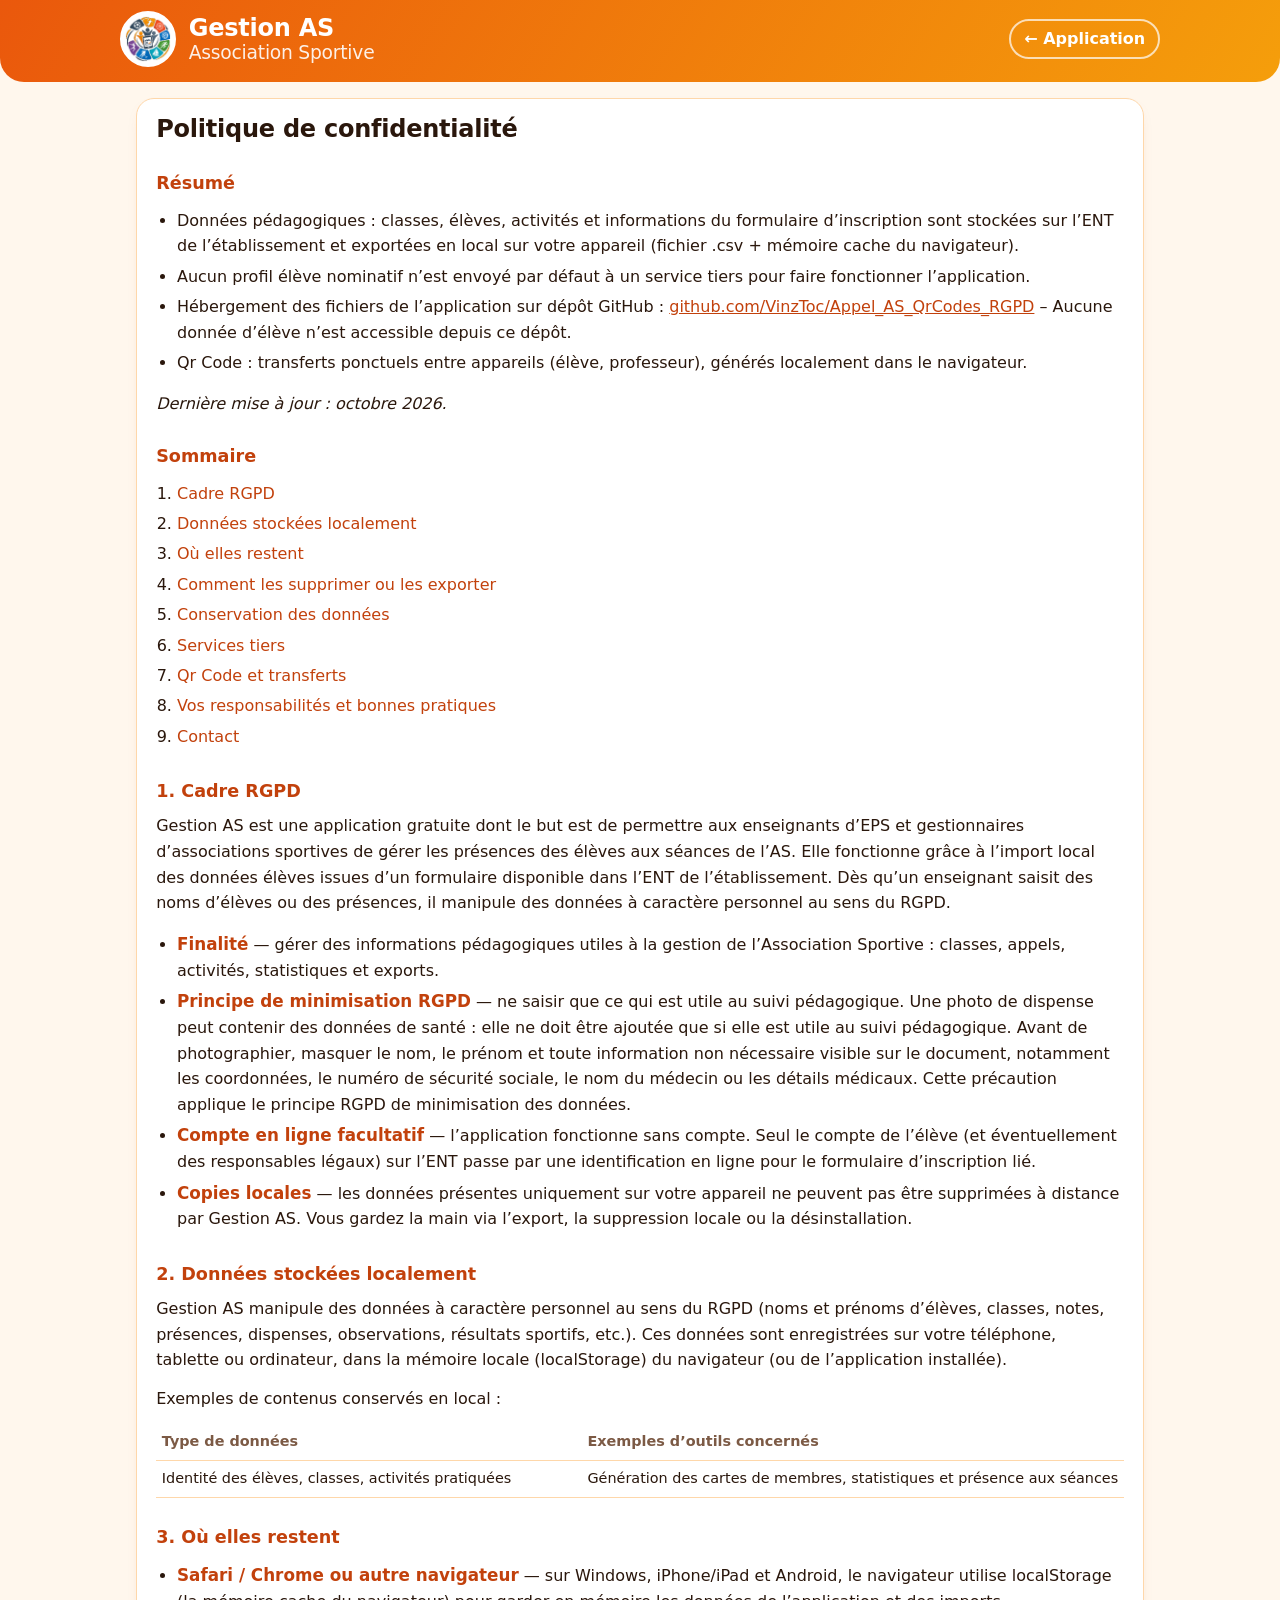
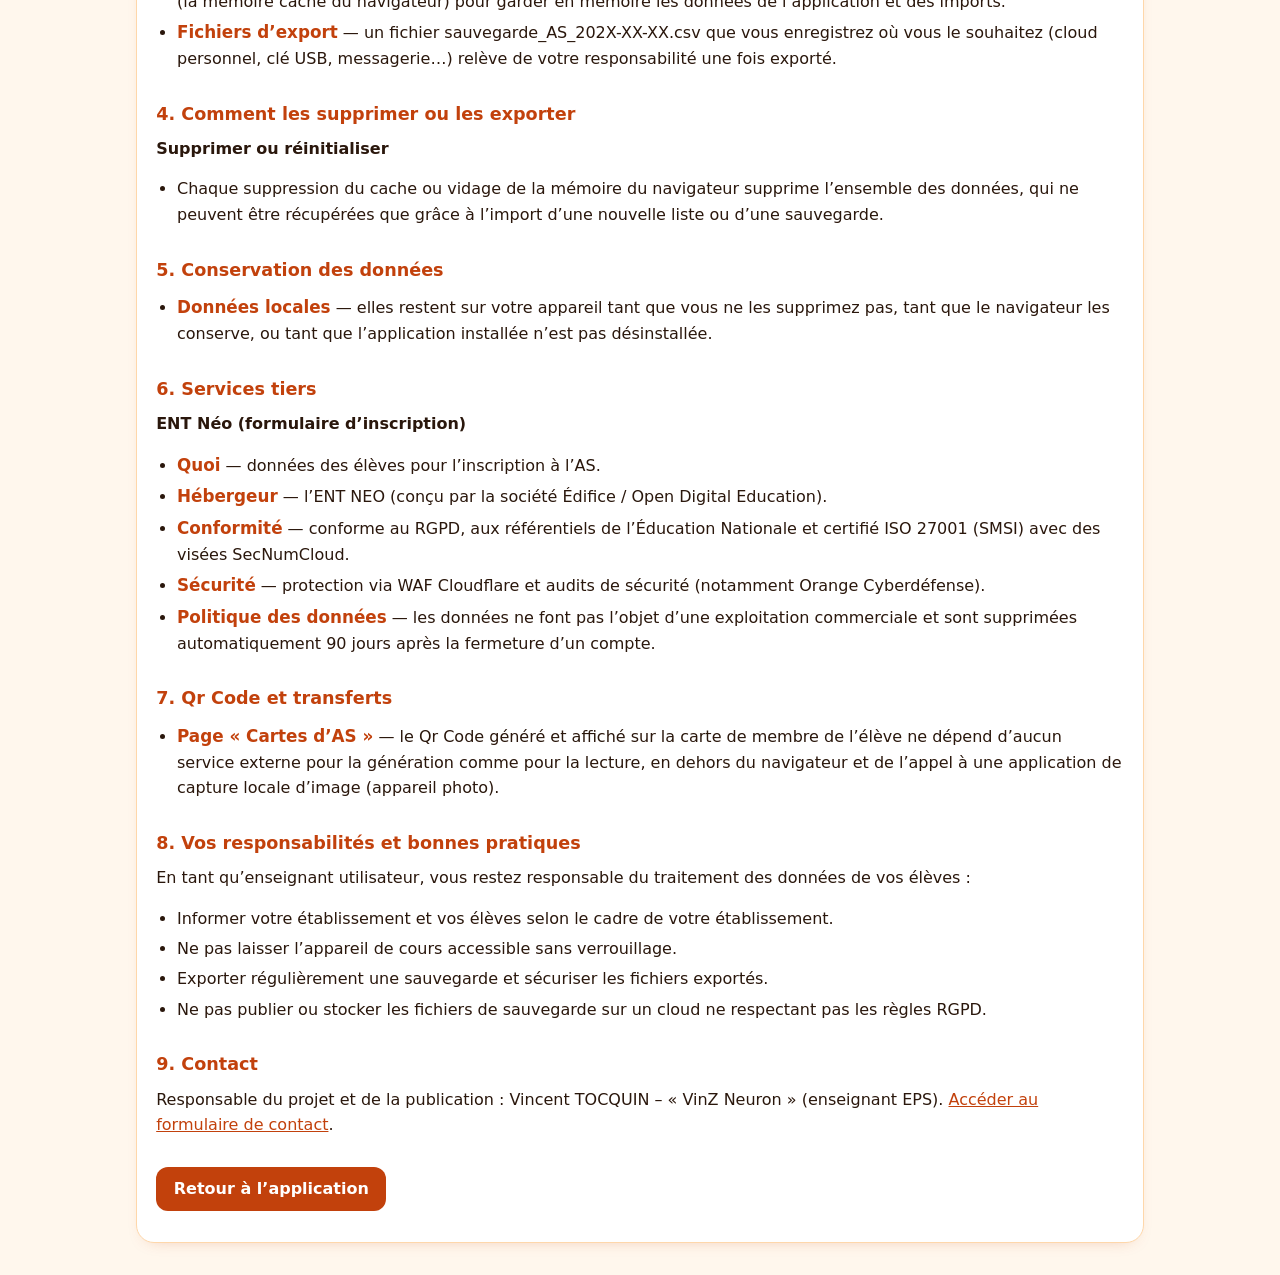
<file: confidentialite.html>
<!DOCTYPE html>
<html lang="fr"><head><meta charset="utf-8">
<meta name="viewport" content="width=device-width,initial-scale=1,viewport-fit=cover">
<title>Politique de confidentialité – Gestion AS</title>
<meta name="theme-color" content="#ea580c"><link rel="icon" href="icon-192.png">
<link rel="stylesheet" href="style.css?v=16"></head><body>
<header><div class="hd"><span class="lg"><img src="logo-transparent.png" alt="" onerror="this.onerror=function(){this.style.display='none'};this.src='logo.png'"></span><h1>Gestion AS<small>Association Sportive</small></h1><a class="back" href="index.html">← Application</a></div></header>
<main><article class="panel doc">
<h1>Politique de confidentialité</h1>
<h2>Résumé</h2>
<ul>
<li>Données pédagogiques : classes, élèves, activités et informations du formulaire d’inscription sont stockées sur l’ENT de l’établissement et exportées en local sur votre appareil (fichier .csv + mémoire cache du navigateur).</li>
<li>Aucun profil élève nominatif n’est envoyé par défaut à un service tiers pour faire fonctionner l’application.</li>
<li>Hébergement des fichiers de l’application sur dépôt GitHub : <a href="https://github.com/VinzToc/Appel_AS_QrCodes_RGPD" target="_blank" rel="noopener noreferrer">github.com/VinzToc/Appel_AS_QrCodes_RGPD</a> – Aucune donnée d’élève n’est accessible depuis ce dépôt.</li>
<li>Qr Code : transferts ponctuels entre appareils (élève, professeur), générés localement dans le navigateur.</li>
</ul>
<p><em>Dernière mise à jour : octobre 2026.</em></p>
<h2>Sommaire</h2>
<ol class="toc"><li><a href="#s1">Cadre RGPD</a></li><li><a href="#s2">Données stockées localement</a></li><li><a href="#s3">Où elles restent</a></li><li><a href="#s4">Comment les supprimer ou les exporter</a></li><li><a href="#s5">Conservation des données</a></li><li><a href="#s6">Services tiers</a></li><li><a href="#s7">Qr Code et transferts</a></li><li><a href="#s8">Vos responsabilités et bonnes pratiques</a></li><li><a href="#s9">Contact</a></li></ol>
<h2 id="s1">1. Cadre RGPD</h2>
<p>Gestion AS est une application gratuite dont le but est de permettre aux enseignants d’EPS et gestionnaires d’associations sportives de gérer les présences des élèves aux séances de l’AS. Elle fonctionne grâce à l’import local des données élèves issues d’un formulaire disponible dans l’ENT de l’établissement. Dès qu’un enseignant saisit des noms d’élèves ou des présences, il manipule des données à caractère personnel au sens du RGPD.</p>
<ul>
<li><b>Finalité</b> — gérer des informations pédagogiques utiles à la gestion de l’Association Sportive : classes, appels, activités, statistiques et exports.</li>
<li><b>Principe de minimisation RGPD</b> — ne saisir que ce qui est utile au suivi pédagogique. Une photo de dispense peut contenir des données de santé : elle ne doit être ajoutée que si elle est utile au suivi pédagogique. Avant de photographier, masquer le nom, le prénom et toute information non nécessaire visible sur le document, notamment les coordonnées, le numéro de sécurité sociale, le nom du médecin ou les détails médicaux. Cette précaution applique le principe RGPD de minimisation des données.</li>
<li><b>Compte en ligne facultatif</b> — l’application fonctionne sans compte. Seul le compte de l’élève (et éventuellement des responsables légaux) sur l’ENT passe par une identification en ligne pour le formulaire d’inscription lié.</li>
<li><b>Copies locales</b> — les données présentes uniquement sur votre appareil ne peuvent pas être supprimées à distance par Gestion AS. Vous gardez la main via l’export, la suppression locale ou la désinstallation.</li>
</ul>
<h2 id="s2">2. Données stockées localement</h2>
<p>Gestion AS manipule des données à caractère personnel au sens du RGPD (noms et prénoms d’élèves, classes, notes, présences, dispenses, observations, résultats sportifs, etc.). Ces données sont enregistrées sur votre téléphone, tablette ou ordinateur, dans la mémoire locale (localStorage) du navigateur (ou de l’application installée).</p>
<p>Exemples de contenus conservés en local :</p>
<div class="sp"><table><tr><th>Type de données</th><th>Exemples d’outils concernés</th></tr>
<tr><td>Identité des élèves, classes, activités pratiquées</td><td>Génération des cartes de membres, statistiques et présence aux séances</td></tr></table></div>
<h2 id="s3">3. Où elles restent</h2>
<ul>
<li><b>Safari / Chrome ou autre navigateur</b> — sur Windows, iPhone/iPad et Android, le navigateur utilise localStorage (la mémoire cache du navigateur) pour garder en mémoire les données de l’application et des imports.</li>
<li><b>Fichiers d’export</b> — un fichier sauvegarde_AS_202X-XX-XX.csv que vous enregistrez où vous le souhaitez (cloud personnel, clé USB, messagerie…) relève de votre responsabilité une fois exporté.</li>
</ul>
<h2 id="s4">4. Comment les supprimer ou les exporter</h2>
<p><b>Supprimer ou réinitialiser</b></p>
<ul><li>Chaque suppression du cache ou vidage de la mémoire du navigateur supprime l’ensemble des données, qui ne peuvent être récupérées que grâce à l’import d’une nouvelle liste ou d’une sauvegarde.</li></ul>
<h2 id="s5">5. Conservation des données</h2>
<ul><li><b>Données locales</b> — elles restent sur votre appareil tant que vous ne les supprimez pas, tant que le navigateur les conserve, ou tant que l’application installée n’est pas désinstallée.</li></ul>
<h2 id="s6">6. Services tiers</h2>
<p><b>ENT Néo (formulaire d’inscription)</b></p>
<ul>
<li><b>Quoi</b> — données des élèves pour l’inscription à l’AS.</li>
<li><b>Hébergeur</b> — l’ENT NEO (conçu par la société Édifice / Open Digital Education).</li>
<li><b>Conformité</b> — conforme au RGPD, aux référentiels de l’Éducation Nationale et certifié ISO 27001 (SMSI) avec des visées SecNumCloud.</li>
<li><b>Sécurité</b> — protection via WAF Cloudflare et audits de sécurité (notamment Orange Cyberdéfense).</li>
<li><b>Politique des données</b> — les données ne font pas l’objet d’une exploitation commerciale et sont supprimées automatiquement 90 jours après la fermeture d’un compte.</li>
</ul>
<h2 id="s7">7. Qr Code et transferts</h2>
<ul><li><b>Page « Cartes d’AS »</b> — le Qr Code généré et affiché sur la carte de membre de l’élève ne dépend d’aucun service externe pour la génération comme pour la lecture, en dehors du navigateur et de l’appel à une application de capture locale d’image (appareil photo).</li></ul>
<h2 id="s8">8. Vos responsabilités et bonnes pratiques</h2>
<p>En tant qu’enseignant utilisateur, vous restez responsable du traitement des données de vos élèves :</p>
<ul>
<li>Informer votre établissement et vos élèves selon le cadre de votre établissement.</li>
<li>Ne pas laisser l’appareil de cours accessible sans verrouillage.</li>
<li>Exporter régulièrement une sauvegarde et sécuriser les fichiers exportés.</li>
<li>Ne pas publier ou stocker les fichiers de sauvegarde sur un cloud ne respectant pas les règles RGPD.</li>
</ul>
<h2 id="s9">9. Contact</h2>
<p>Responsable du projet et de la publication : Vincent TOCQUIN – « VinZ Neuron » (enseignant EPS). <a href="contact.html">Accéder au formulaire de contact</a>.</p>
<p><a class="btnlink" href="index.html">Retour à l’application</a></p>
</article></main></body></html>
</file>
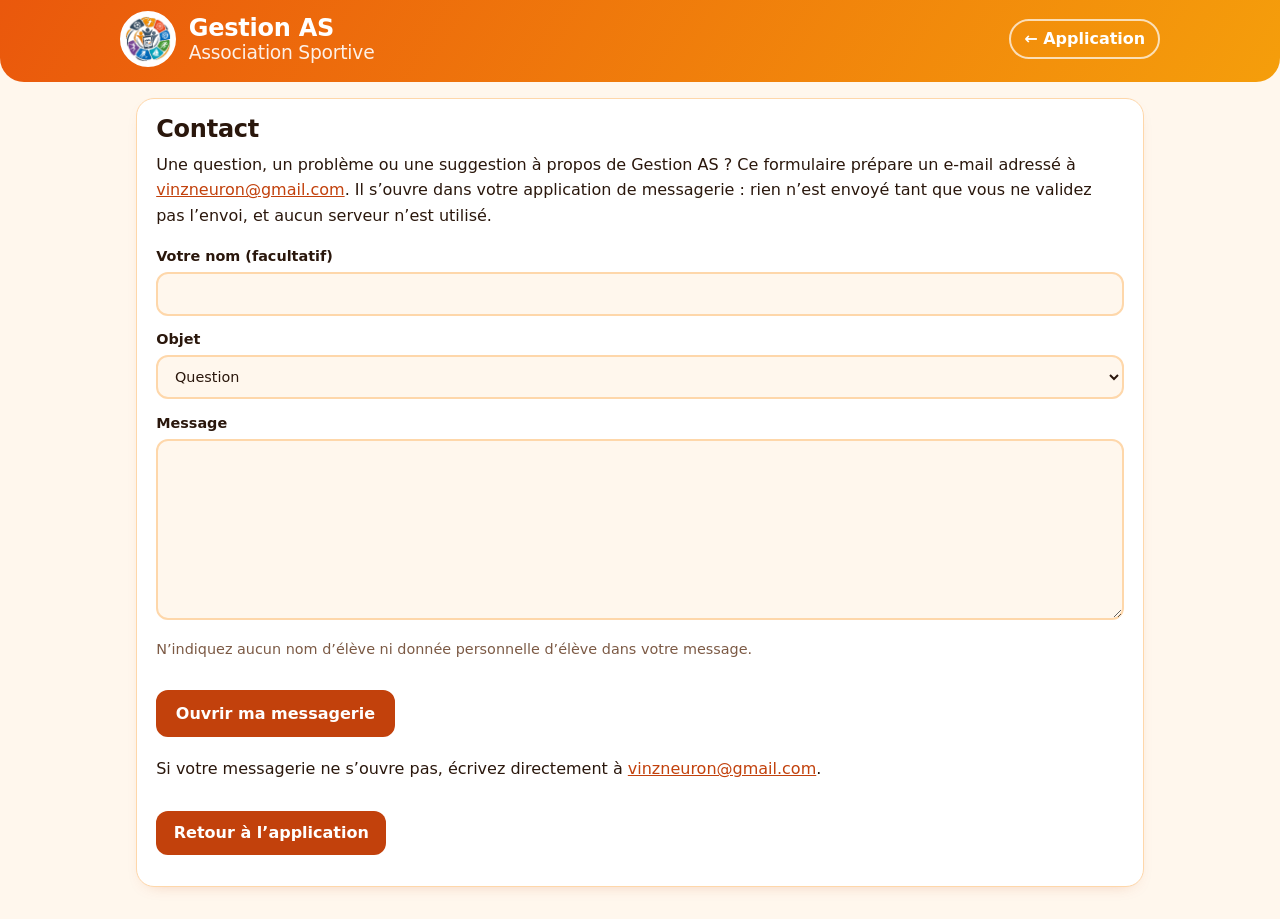
<file: contact.html>
<!DOCTYPE html>
<html lang="fr"><head><meta charset="utf-8">
<meta name="viewport" content="width=device-width,initial-scale=1,viewport-fit=cover">
<title>Contact – Gestion AS</title>
<meta name="theme-color" content="#ea580c"><link rel="icon" href="icon-192.png">
<link rel="stylesheet" href="style.css?v=16"></head><body>
<header><div class="hd"><span class="lg"><img src="logo-transparent.png" alt="" onerror="this.onerror=function(){this.style.display='none'};this.src='logo.png'"></span><h1>Gestion AS<small>Association Sportive</small></h1><a class="back" href="index.html">← Application</a></div></header>
<main><article class="panel doc">
<h1>Contact</h1>
<p>Une question, un problème ou une suggestion à propos de Gestion AS ? Ce formulaire prépare un e-mail adressé à <a href="mailto:vinzneuron@gmail.com">vinzneuron@gmail.com</a>. Il s’ouvre dans votre application de messagerie : rien n’est envoyé tant que vous ne validez pas l’envoi, et aucun serveur n’est utilisé.</p>
<div class="form">
<label>Votre nom (facultatif)<input id="cn" autocomplete="name"></label>
<label>Objet<select id="co"><option>Question</option><option>Problème rencontré</option><option>Suggestion d’amélioration</option><option>Autre</option></select></label>
<label>Message<textarea id="cm" rows="7"></textarea></label>
<p class="note">N’indiquez aucun nom d’élève ni donnée personnelle d’élève dans votre message.</p>
<button id="cs">Ouvrir ma messagerie</button>
<p id="cr" class="msg err" hidden>Écrivez d’abord votre message.</p>
</div>
<p>Si votre messagerie ne s’ouvre pas, écrivez directement à <a href="mailto:vinzneuron@gmail.com">vinzneuron@gmail.com</a>.</p>
<script>
function mailtoUrl(){var n=document.getElementById('cn').value.trim(),m=document.getElementById('cm').value.trim(),o=document.getElementById('co').value;
var b=m+(n?'\n\n'+n:'');
return 'mailto:vinzneuron@gmail.com?subject='+encodeURIComponent('[Gestion AS] '+o)+'&body='+encodeURIComponent(b.replace(/\n/g,'\r\n'))}
document.getElementById('cs').onclick=function(){var ok=document.getElementById('cm').value.trim();document.getElementById('cr').hidden=!!ok;if(ok)location.href=mailtoUrl()};
</script>
<p><a class="btnlink" href="index.html">Retour à l’application</a></p>
</article></main></body></html>
</file>
<file: style.css>
:root{--p:#c2410c;--a:#f97316;--bg:#fff7ed;--pn:#fff;--t:#2a170c;--mu:#7c5a45;--b:#fed7aa;--on:#fff;--r:18px;color-scheme:light dark}
@media(prefers-color-scheme:dark){:root{--p:#fb923c;--bg:#17100b;--pn:#251a13;--t:#fdeede;--mu:#c9a58c;--b:#4a3225;--on:#1a0d05}}
*{box-sizing:border-box}[hidden]{display:none!important}
body{margin:0;font:16px/1.55 "Avenir Next","Segoe UI",system-ui,sans-serif;background:var(--bg);color:var(--t);-webkit-text-size-adjust:100%}
header{background:linear-gradient(120deg,#ea580c,#f59e0b);color:#fff;padding:calc(.7rem + env(safe-area-inset-top)) 1rem .9rem;border-radius:0 0 24px 24px}
.hd{max-width:1040px;margin:auto;display:flex;align-items:center;gap:.8rem}
h1{flex:1;margin:0;font-size:clamp(1.05rem,3.5vw,1.5rem);line-height:1.15;font-weight:800;letter-spacing:-.01em}
h1 small{display:block;font-size:.78em;font-weight:500;opacity:.9}
#count{background:rgba(255,255,255,.25);padding:.25rem .75rem;border-radius:99px;font-weight:700;font-size:.9rem;white-space:nowrap}
nav{position:fixed;inset:auto 0 0;z-index:5;display:grid;grid-template-columns:repeat(3,1fr);background:var(--pn);border-top:1px solid var(--b);padding-bottom:env(safe-area-inset-bottom)}
nav button{margin:0;border:0;border-radius:0;background:none;color:var(--mu);display:flex;flex-direction:column;align-items:center;gap:.1rem;padding:.55rem .2rem;font-size:.78rem;font-weight:700;border-top:3px solid transparent}
nav .ic{font-size:1.35rem;line-height:1}nav .on{color:var(--p);border-top-color:var(--a)}
main{max-width:1040px;margin:auto;padding:1rem 1rem calc(6rem + env(safe-area-inset-bottom))}
section{display:grid;gap:1rem;align-items:start}
.panel{background:var(--pn);border:1px solid var(--b);border-radius:var(--r);padding:1.1rem 1.2rem;box-shadow:0 6px 18px -12px rgba(194,65,12,.4);min-width:0}
h2{font-size:1.1rem;margin:0 0 .5rem;font-weight:800}h3{font-size:.95rem;margin:.4rem 0}p{margin:.3rem 0 .8rem;color:var(--mu)}
button{font:inherit;font-weight:700;min-height:44px;padding:.55rem 1.1rem;border-radius:12px;border:2px solid var(--p);background:var(--p);color:var(--on);cursor:pointer;margin:.2rem .3rem .2rem 0;transition:transform .1s,filter .15s}
button:hover{filter:brightness(1.08)}button:active{transform:scale(.97)}button:disabled{opacity:.4;cursor:not-allowed}
button.alt{background:transparent;color:var(--p)}button.danger{background:transparent;color:#b42318;border-color:#b42318}
input{font:inherit;min-height:44px;padding:.5rem .8rem;border:2px solid var(--b);border-radius:12px;background:var(--bg);color:inherit;max-width:100%}
input:focus{border-color:var(--a);outline:none}button:focus-visible,nav button:focus-visible{outline:3px solid var(--t);outline-offset:2px}
input[type=file]{width:100%;padding:.4rem}::file-selector-button{font:inherit;font-weight:700;border:0;border-radius:8px;background:var(--p);color:var(--on);padding:.5rem .9rem;margin-right:.8rem;cursor:pointer}
.row{display:flex;flex-wrap:wrap;gap:.4rem;align-items:center}.row input{flex:1 1 180px}.row button{margin:0}
.msg{margin:.6rem 0;padding:.7rem 1rem;border-radius:12px;font-weight:700;background:#22c55e;color:#052e16;box-shadow:0 4px 12px -6px #16a34a}.msg:empty{display:none}
.msg.err{background:#fee2e2;color:#991b1b;box-shadow:none}
.hero{display:flex;justify-content:center;padding:.4rem 0}.hero img{height:clamp(120px,32vw,200px);width:auto;max-width:80%;object-fit:contain;filter:drop-shadow(0 8px 14px rgba(194,65,12,.3))}
#tl td{white-space:normal}.ver{text-align:center;font-size:.8rem;color:var(--mu)}
video{width:100%;aspect-ratio:4/3;max-height:55vh;object-fit:cover;border-radius:14px;background:#000;margin-top:.7rem}
ul{padding:0;margin:0;list-style:none}li{display:flex;justify-content:space-between;align-items:center;gap:.5rem;border-bottom:1px solid var(--b);padding:.35rem 0}li:last-child{border:0}
li small{color:var(--mu);margin-left:.3rem}li button{min-height:36px;padding:.1rem .7rem;background:none;border-color:transparent;color:#b42318;margin:0}
#np{color:var(--p)}
#cards{display:grid;grid-template-columns:repeat(auto-fill,minmax(260px,1fr));gap:.9rem}
.card{border-radius:12px;overflow:hidden;background:#fff;color:#1f1208;aspect-ratio:85.6/54;display:flex;flex-direction:column;box-shadow:0 4px 14px -6px rgba(154,52,18,.5);border:1px solid #fdba74}
.ch{background:linear-gradient(120deg,#ea580c,#f59e0b);color:#fff;display:flex;align-items:center;gap:.4rem;padding:.3rem .6rem;font-size:.85rem}.ch img{height:22px}
.cb{flex:1;display:flex;justify-content:space-between;align-items:center;padding:.4rem .7rem;gap:.5rem}.cb svg{width:34%;height:auto}
.n{font-weight:800;font-size:1.02rem}.cl{margin-top:.4rem;font-weight:800;color:#c2410c}
.sp{overflow-x:auto;margin-bottom:.8rem}table{width:100%;border-collapse:collapse}
td,th{padding:.4rem .35rem;border-bottom:1px solid var(--b);text-align:left;font-size:.9rem;white-space:nowrap}th{color:var(--mu);font-weight:600}
.sp td:last-child{width:28%;min-width:60px}.bar{background:linear-gradient(90deg,#f97316,#fbbf24);height:10px;border-radius:5px;min-width:3px}
@media(min-width:640px){#t1,#t2{grid-template-columns:1fr 1fr}.wide{grid-column:1/-1}}
@media(min-width:800px){
nav{position:static;max-width:560px;margin:1rem auto 0;border:1px solid var(--b);border-radius:99px;padding:.3rem;gap:.3rem;inset:auto}
nav button{flex-direction:row;justify-content:center;gap:.5rem;font-size:.95rem;border:0;border-radius:99px;padding:.5rem}
nav .on{background:var(--p);color:var(--on)}main{padding-bottom:2rem}}
@media(min-width:960px){#t3{grid-template-columns:minmax(320px,2fr) 3fr}.stats{grid-column:2;grid-row:1/span 3}}
@media(prefers-reduced-motion:reduce){*{transition:none!important}}
.man{margin-top:.5rem}
#scan{background:#22c55e;border-color:#22c55e;color:#052e16}
#stop{background:transparent;border-color:#b42318;color:#b42318}
.lg{width:56px;height:56px;border-radius:50%;background:#fff;border:2px solid #fff;flex:none;overflow:hidden}.lg img{display:block;width:100%;height:100%;object-fit:contain;padding:2px}
select{font:inherit;min-height:44px;padding:.5rem .8rem;border:2px solid var(--b);border-radius:12px;background:var(--bg);color:inherit;width:100%}select:focus{border-color:var(--a);outline:none}
#vl{margin-top:.6rem}
.filters{display:grid;grid-template-columns:1fr 1fr;gap:.6rem}.filters label{display:grid;gap:.2rem;font-size:.8rem;font-weight:700;color:var(--mu);min-width:0}
.filters label:nth-child(-n+2){grid-column:1/-1}.filters select{min-width:0;text-overflow:ellipsis}
#vh{font-size:.85rem;margin:.6rem 0 0}#vh:empty{display:none}li b{color:var(--p);font-size:1.05rem}
.filters select{font-weight:400;color:var(--t)}
a{color:var(--p)}a:focus-visible{outline:3px solid var(--t);outline-offset:2px}
.foot{margin-top:1.5rem;padding-top:1rem;border-top:1px solid var(--b);text-align:center}
.foot a{display:inline-block;margin:.25rem .2rem;padding:.5rem .9rem;border:2px solid var(--b);border-radius:99px;font-weight:700;text-decoration:none;background:var(--pn)}
.foot a:hover{border-color:var(--a)}.foot p{margin:.5rem 0 0;font-size:.85rem}
.back{margin-left:auto;color:#fff;font-weight:700;text-decoration:none;border:2px solid rgba(255,255,255,.7);border-radius:99px;padding:.35rem .8rem;white-space:nowrap}
.doc{line-height:1.6}.doc h1{font-size:1.5rem;margin:0 0 .5rem}.doc h2{margin-top:1.6rem;color:var(--p)}
.doc ul,.doc ol{list-style:revert;padding-left:1.3rem;margin:.4rem 0 .8rem}.doc li{display:list-item;border:0;padding:.15rem 0}
.doc p{color:var(--t)}.doc .note{color:var(--mu);font-size:.9rem}.toc a{text-decoration:none}
.btnlink{display:inline-block;padding:.6rem 1.1rem;border-radius:12px;background:var(--p);color:var(--on);font-weight:700;text-decoration:none;margin-top:1rem}
.form{display:grid;gap:.8rem;margin:1rem 0}.form label{display:grid;gap:.25rem;font-weight:700;font-size:.9rem}
.form input,.form select,.form textarea{font:inherit;font-weight:400;padding:.5rem .8rem;border:2px solid var(--b);border-radius:12px;background:var(--bg);color:inherit;width:100%}
.form button{justify-self:start}
.foot a.ic{width:48px;height:48px;padding:0;display:inline-grid;place-items:center;border-radius:50%;margin:.25rem .3rem}
.foot a.ic svg{width:24px;height:24px;fill:none;stroke:currentColor;stroke-width:1.8;stroke-linecap:round;stroke-linejoin:round}
</file>
